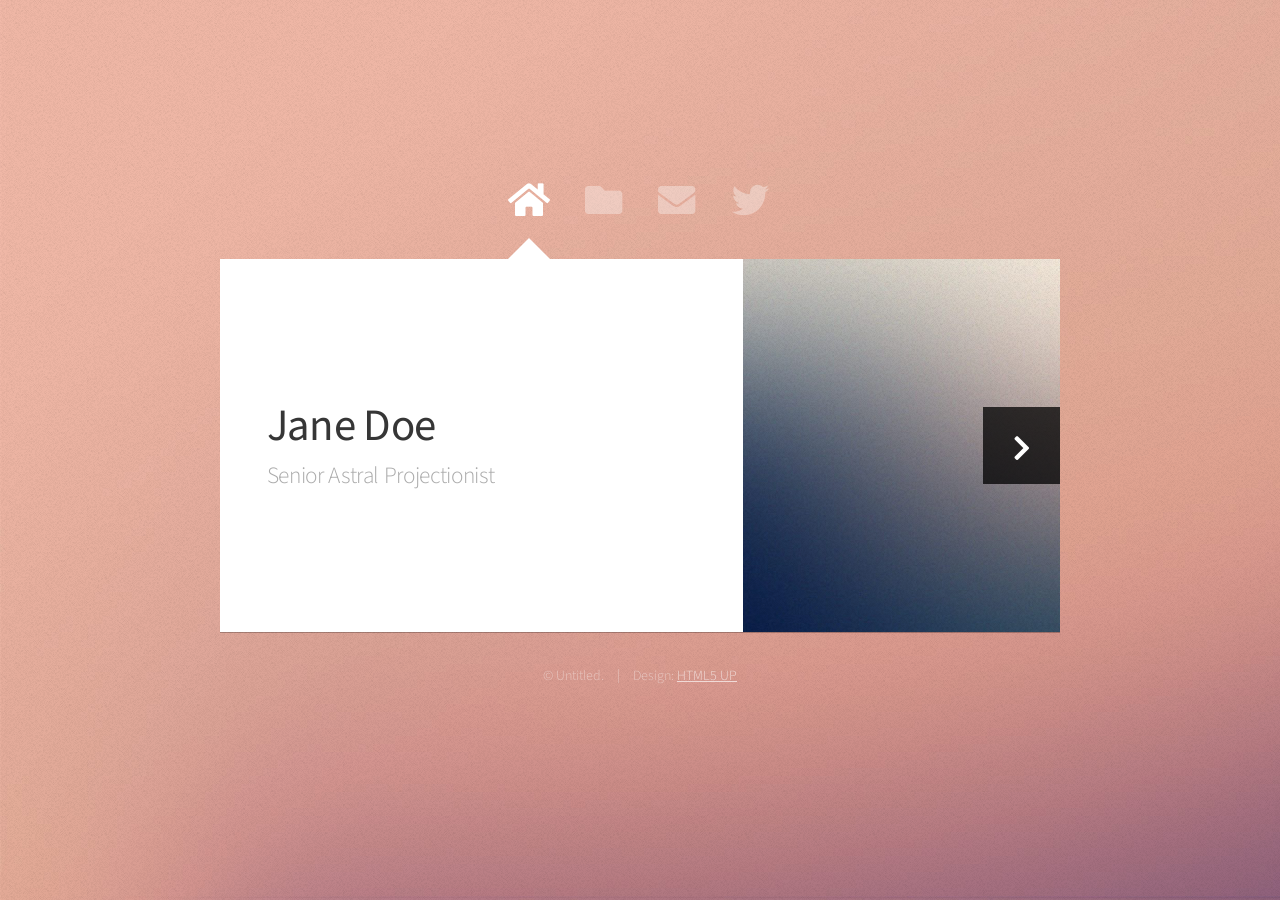
<file: index.html>
<!DOCTYPE HTML>
<html>
	<head>
		<title>Web Fundamentals Workshop</title>
		<meta charset="utf-8" />
		<meta name="viewport" content="width=device-width, initial-scale=1, user-scalable=no" />
		<link rel="stylesheet" href="assets/css/main.css" />
		<noscript><link rel="stylesheet" href="assets/css/noscript.css" /></noscript>
	</head>
	<body class="is-preload">

		<!-- Wrapper-->
			<div id="wrapper">

				<!-- Nav -->
					<nav id="nav">
						<a href="#" class="icon solid fa-home"><span>Home</span></a>
						<a href="#work" class="icon solid fa-folder"><span>Work</span></a>
						<a href="#contact" class="icon solid fa-envelope"><span>Contact</span></a>
						<a href="https://twitter.com/ajlkn" class="icon brands fa-twitter"><span>Twitter</span></a>
					</nav>

				<!-- Main -->
					<div id="main">

						<!-- Me -->
							<article id="home" class="panel intro">
								<header>
									<h1>Jane Doe</h1>
									<p>Senior Astral Projectionist</p>
								</header>
								<a href="#work" class="jumplink pic">
									<span class="arrow icon solid fa-chevron-right"><span>See my work</span></span>
									<img src="images/me.jpg" alt="" />
								</a>
							</article>

						<!-- Work -->
							<article id="work" class="panel">
								<header>
									<h2>Work</h2>
								</header>
								<p>
									Phasellus enim sapien, blandit ullamcorper elementum eu, condimentum eu elit.
									Vestibulum ante ipsum primis in faucibus orci luctus et ultrices posuere cubilia
									luctus elit eget interdum.
								</p>
								<section>
									<div class="row">
										<div class="col-4 col-6-medium col-12-small">
											<a href="#" class="image fit"><img src="images/pic01.jpg" alt=""></a>
										</div>
										<div class="col-4 col-6-medium col-12-small">
											<a href="#" class="image fit"><img src="images/pic02.jpg" alt=""></a>
										</div>
										<div class="col-4 col-6-medium col-12-small">
											<a href="#" class="image fit"><img src="images/pic03.jpg" alt=""></a>
										</div>
										<div class="col-4 col-6-medium col-12-small">
											<a href="#" class="image fit"><img src="images/pic04.jpg" alt=""></a>
										</div>
										<div class="col-4 col-6-medium col-12-small">
											<a href="#" class="image fit"><img src="images/pic05.jpg" alt=""></a>
										</div>
										<div class="col-4 col-6-medium col-12-small">
											<a href="#" class="image fit"><img src="images/pic06.jpg" alt=""></a>
										</div>
										<div class="col-4 col-6-medium col-12-small">
											<a href="#" class="image fit"><img src="images/pic07.jpg" alt=""></a>
										</div>
										<div class="col-4 col-6-medium col-12-small">
											<a href="#" class="image fit"><img src="images/pic08.jpg" alt=""></a>
										</div>
										<div class="col-4 col-6-medium col-12-small">
											<a href="#" class="image fit"><img src="images/pic09.jpg" alt=""></a>
										</div>
										<div class="col-4 col-6-medium col-12-small">
											<a href="#" class="image fit"><img src="images/pic10.jpg" alt=""></a>
										</div>
										<div class="col-4 col-6-medium col-12-small">
											<a href="#" class="image fit"><img src="images/pic11.jpg" alt=""></a>
										</div>
										<div class="col-4 col-6-medium col-12-small">
											<a href="#" class="image fit"><img src="images/pic12.jpg" alt=""></a>
										</div>
									</div>
								</section>
							</article>

						<!-- Contact -->
							<article id="contact" class="panel">
								<header>
									<h2>Contact Me</h2>
								</header>
								<form action="#" method="post">
									<div>
										<div class="row">
											<div class="col-6 col-12-medium">
												<input type="text" name="name" placeholder="Name" />
											</div>
											<div class="col-6 col-12-medium">
												<input type="text" name="email" placeholder="Email" />
											</div>
											<div class="col-12">
												<input type="text" name="subject" placeholder="Subject" />
											</div>
											<div class="col-12">
												<textarea name="message" placeholder="Message" rows="6"></textarea>
											</div>
											<div class="col-12">
												<input type="submit" value="Send Message" />
											</div>
										</div>
									</div>
								</form>
							</article>

					</div>

				<!-- Footer -->
					<div id="footer">
						<ul class="copyright">
							<li>&copy; Untitled.</li><li>Design: <a href="http://html5up.net">HTML5 UP</a></li>
						</ul>
					</div>

			</div>

		<!-- Scripts -->
			<script src="assets/js/jquery.min.js"></script>
			<script src="assets/js/browser.min.js"></script>
			<script src="assets/js/breakpoints.min.js"></script>
			<script src="assets/js/util.js"></script>
			<script src="assets/js/main.js"></script>

	</body>
</html>
</file>
<file: assets/css/noscript.css>
/* Wrapper */

	#wrapper {
		opacity: 1 !important;
	}

/* Nav */

	#nav a {
		opacity: 1.0;
	}

		#nav a:before, #nav a:after {
			display: none;
		}

		#nav a span {
			top: 0;
			opacity: 1.0;
		}

			#nav a span:after {
				display: none;
			}

/* Main */

	#main {
		background: none;
		box-shadow: none;
	}

		#main > .panel {
			background: #ffffff;
			margin-bottom: 2em;
		}

			#main > .panel:last-child {
				margin-bottom: 0;
			}
</file>
<file: assets/css/main.css>
@import url("https://fonts.googleapis.com/css?family=Source+Sans+Pro:300,400,300italic,400italic");
@import url("fontawesome-all.min.css");

html, body, div, span, applet, object,
iframe, h1, h2, h3, h4, h5, h6, p, blockquote,
pre, a, abbr, acronym, address, big, cite,
code, del, dfn, em, img, ins, kbd, q, s, samp,
small, strike, strong, sub, sup, tt, var, b,
u, i, center, dl, dt, dd, ol, ul, li, fieldset,
form, label, legend, table, caption, tbody,
tfoot, thead, tr, th, td, article, aside,
canvas, details, embed, figure, figcaption,
footer, header, hgroup, menu, nav, output, ruby,
section, summary, time, mark, audio, video {
	margin: 0;
	padding: 0;
	border: 0;
	font-size: 100%;
	font: inherit;
	vertical-align: baseline;}

article, aside, details, figcaption, figure,
footer, header, hgroup, menu, nav, section {
	display: block;}

body {
	line-height: 1;
}

ol, ul {
	list-style: none;
}

blockquote, q {
	quotes: none;
}

	blockquote:before, blockquote:after, q:before, q:after {
		content: '';
		content: none;
	}

table {
	border-collapse: collapse;
	border-spacing: 0;
}

body {
	-webkit-text-size-adjust: none;
}

mark {
	background-color: transparent;
	color: inherit;
}

input::-moz-focus-inner {
	border: 0;
	padding: 0;
}

input, select, textarea {
	-moz-appearance: none;
	-webkit-appearance: none;
	-ms-appearance: none;
	appearance: none;
}

/* Row */

	.row {
		display: flex;
		flex-wrap: wrap;
		box-sizing: border-box;
		align-items: stretch;
	}

		.row > * {
			box-sizing: border-box;
		}

		.row.gtr-uniform > * > :last-child {
			margin-bottom: 0;
		}

		.row.aln-left {
			justify-content: flex-start;
		}

		.row.aln-center {
			justify-content: center;
		}

		.row.aln-right {
			justify-content: flex-end;
		}

		.row.aln-top {
			align-items: flex-start;
		}

		.row.aln-middle {
			align-items: center;
		}

		.row.aln-bottom {
			align-items: flex-end;
		}

		.row > .imp {
			order: -1;
		}

		.row > .col-1 {
			width: 8.33333%;
		}

		.row > .off-1 {
			margin-left: 8.33333%;
		}

		.row > .col-2 {
			width: 16.66667%;
		}

		.row > .off-2 {
			margin-left: 16.66667%;
		}

		.row > .col-3 {
			width: 25%;
		}

		.row > .off-3 {
			margin-left: 25%;
		}

		.row > .col-4 {
			width: 33.33333%;
		}

		.row > .off-4 {
			margin-left: 33.33333%;
		}

		.row > .col-5 {
			width: 41.66667%;
		}

		.row > .off-5 {
			margin-left: 41.66667%;
		}

		.row > .col-6 {
			width: 50%;
		}

		.row > .off-6 {
			margin-left: 50%;
		}

		.row > .col-7 {
			width: 58.33333%;
		}

		.row > .off-7 {
			margin-left: 58.33333%;
		}

		.row > .col-8 {
			width: 66.66667%;
		}

		.row > .off-8 {
			margin-left: 66.66667%;
		}

		.row > .col-9 {
			width: 75%;
		}

		.row > .off-9 {
			margin-left: 75%;
		}

		.row > .col-10 {
			width: 83.33333%;
		}

		.row > .off-10 {
			margin-left: 83.33333%;
		}

		.row > .col-11 {
			width: 91.66667%;
		}

		.row > .off-11 {
			margin-left: 91.66667%;
		}

		.row > .col-12 {
			width: 100%;
		}

		.row > .off-12 {
			margin-left: 100%;
		}

		.row.gtr-0 {
			margin-top: 0em;
			margin-left: 0em;
		}

			.row.gtr-0 > * {
				padding: 0em 0 0 0em;
			}

			.row.gtr-0.gtr-uniform {
				margin-top: 0em;
			}

				.row.gtr-0.gtr-uniform > * {
					padding-top: 0em;
				}

		.row.gtr-25 {
			margin-top: -0.3125em;
			margin-left: -0.3125em;
		}

			.row.gtr-25 > * {
				padding: 0.3125em 0 0 0.3125em;
			}

			.row.gtr-25.gtr-uniform {
				margin-top: -0.3125em;
			}

				.row.gtr-25.gtr-uniform > * {
					padding-top: 0.3125em;
				}

		.row.gtr-50 {
			margin-top: -0.625em;
			margin-left: -0.625em;
		}

			.row.gtr-50 > * {
				padding: 0.625em 0 0 0.625em;
			}

			.row.gtr-50.gtr-uniform {
				margin-top: -0.625em;
			}

				.row.gtr-50.gtr-uniform > * {
					padding-top: 0.625em;
				}

		.row {
			margin-top: -1.25em;
			margin-left: -1.25em;
		}

			.row > * {
				padding: 1.25em 0 0 1.25em;
			}

			.row.gtr-uniform {
				margin-top: -1.25em;
			}

				.row.gtr-uniform > * {
					padding-top: 1.25em;
				}

		.row.gtr-150 {
			margin-top: -1.875em;
			margin-left: -1.875em;
		}

			.row.gtr-150 > * {
				padding: 1.875em 0 0 1.875em;
			}

			.row.gtr-150.gtr-uniform {
				margin-top: -1.875em;
			}

				.row.gtr-150.gtr-uniform > * {
					padding-top: 1.875em;
				}

		.row.gtr-200 {
			margin-top: -2.5em;
			margin-left: -2.5em;
		}

			.row.gtr-200 > * {
				padding: 2.5em 0 0 2.5em;
			}

			.row.gtr-200.gtr-uniform {
				margin-top: -2.5em;
			}

				.row.gtr-200.gtr-uniform > * {
					padding-top: 2.5em;
				}

		@media screen and (max-width: 1680px) {

			.row {
				display: flex;
				flex-wrap: wrap;
				box-sizing: border-box;
				align-items: stretch;
			}

				.row > * {
					box-sizing: border-box;
				}

				.row.gtr-uniform > * > :last-child {
					margin-bottom: 0;
				}

				.row.aln-left {
					justify-content: flex-start;
				}

				.row.aln-center {
					justify-content: center;
				}

				.row.aln-right {
					justify-content: flex-end;
				}

				.row.aln-top {
					align-items: flex-start;
				}

				.row.aln-middle {
					align-items: center;
				}

				.row.aln-bottom {
					align-items: flex-end;
				}

				.row > .imp-xlarge {
					order: -1;
				}

				.row > .col-1-xlarge {
					width: 8.33333%;
				}

				.row > .off-1-xlarge {
					margin-left: 8.33333%;
				}

				.row > .col-2-xlarge {
					width: 16.66667%;
				}

				.row > .off-2-xlarge {
					margin-left: 16.66667%;
				}

				.row > .col-3-xlarge {
					width: 25%;
				}

				.row > .off-3-xlarge {
					margin-left: 25%;
				}

				.row > .col-4-xlarge {
					width: 33.33333%;
				}

				.row > .off-4-xlarge {
					margin-left: 33.33333%;
				}

				.row > .col-5-xlarge {
					width: 41.66667%;
				}

				.row > .off-5-xlarge {
					margin-left: 41.66667%;
				}

				.row > .col-6-xlarge {
					width: 50%;
				}

				.row > .off-6-xlarge {
					margin-left: 50%;
				}

				.row > .col-7-xlarge {
					width: 58.33333%;
				}

				.row > .off-7-xlarge {
					margin-left: 58.33333%;
				}

				.row > .col-8-xlarge {
					width: 66.66667%;
				}

				.row > .off-8-xlarge {
					margin-left: 66.66667%;
				}

				.row > .col-9-xlarge {
					width: 75%;
				}

				.row > .off-9-xlarge {
					margin-left: 75%;
				}

				.row > .col-10-xlarge {
					width: 83.33333%;
				}

				.row > .off-10-xlarge {
					margin-left: 83.33333%;
				}

				.row > .col-11-xlarge {
					width: 91.66667%;
				}

				.row > .off-11-xlarge {
					margin-left: 91.66667%;
				}

				.row > .col-12-xlarge {
					width: 100%;
				}

				.row > .off-12-xlarge {
					margin-left: 100%;
				}

				.row.gtr-0 {
					margin-top: 0em;
					margin-left: 0em;
				}

					.row.gtr-0 > * {
						padding: 0em 0 0 0em;
					}

					.row.gtr-0.gtr-uniform {
						margin-top: 0em;
					}

						.row.gtr-0.gtr-uniform > * {
							padding-top: 0em;
						}

				.row.gtr-25 {
					margin-top: -0.3125em;
					margin-left: -0.3125em;
				}

					.row.gtr-25 > * {
						padding: 0.3125em 0 0 0.3125em;
					}

					.row.gtr-25.gtr-uniform {
						margin-top: -0.3125em;
					}

						.row.gtr-25.gtr-uniform > * {
							padding-top: 0.3125em;
						}

				.row.gtr-50 {
					margin-top: -0.625em;
					margin-left: -0.625em;
				}

					.row.gtr-50 > * {
						padding: 0.625em 0 0 0.625em;
					}

					.row.gtr-50.gtr-uniform {
						margin-top: -0.625em;
					}

						.row.gtr-50.gtr-uniform > * {
							padding-top: 0.625em;
						}

				.row {
					margin-top: -1.25em;
					margin-left: -1.25em;
				}

					.row > * {
						padding: 1.25em 0 0 1.25em;
					}

					.row.gtr-uniform {
						margin-top: -1.25em;
					}

						.row.gtr-uniform > * {
							padding-top: 1.25em;
						}

				.row.gtr-150 {
					margin-top: -1.875em;
					margin-left: -1.875em;
				}

					.row.gtr-150 > * {
						padding: 1.875em 0 0 1.875em;
					}

					.row.gtr-150.gtr-uniform {
						margin-top: -1.875em;
					}

						.row.gtr-150.gtr-uniform > * {
							padding-top: 1.875em;
						}

				.row.gtr-200 {
					margin-top: -2.5em;
					margin-left: -2.5em;
				}

					.row.gtr-200 > * {
						padding: 2.5em 0 0 2.5em;
					}

					.row.gtr-200.gtr-uniform {
						margin-top: -2.5em;
					}

						.row.gtr-200.gtr-uniform > * {
							padding-top: 2.5em;
						}

		}

		@media screen and (max-width: 1280px) {

			.row {
				display: flex;
				flex-wrap: wrap;
				box-sizing: border-box;
				align-items: stretch;
			}

				.row > * {
					box-sizing: border-box;
				}

				.row.gtr-uniform > * > :last-child {
					margin-bottom: 0;
				}

				.row.aln-left {
					justify-content: flex-start;
				}

				.row.aln-center {
					justify-content: center;
				}

				.row.aln-right {
					justify-content: flex-end;
				}

				.row.aln-top {
					align-items: flex-start;
				}

				.row.aln-middle {
					align-items: center;
				}

				.row.aln-bottom {
					align-items: flex-end;
				}

				.row > .imp-large {
					order: -1;
				}

				.row > .col-1-large {
					width: 8.33333%;
				}

				.row > .off-1-large {
					margin-left: 8.33333%;
				}

				.row > .col-2-large {
					width: 16.66667%;
				}

				.row > .off-2-large {
					margin-left: 16.66667%;
				}

				.row > .col-3-large {
					width: 25%;
				}

				.row > .off-3-large {
					margin-left: 25%;
				}

				.row > .col-4-large {
					width: 33.33333%;
				}

				.row > .off-4-large {
					margin-left: 33.33333%;
				}

				.row > .col-5-large {
					width: 41.66667%;
				}

				.row > .off-5-large {
					margin-left: 41.66667%;
				}

				.row > .col-6-large {
					width: 50%;
				}

				.row > .off-6-large {
					margin-left: 50%;
				}

				.row > .col-7-large {
					width: 58.33333%;
				}

				.row > .off-7-large {
					margin-left: 58.33333%;
				}

				.row > .col-8-large {
					width: 66.66667%;
				}

				.row > .off-8-large {
					margin-left: 66.66667%;
				}

				.row > .col-9-large {
					width: 75%;
				}

				.row > .off-9-large {
					margin-left: 75%;
				}

				.row > .col-10-large {
					width: 83.33333%;
				}

				.row > .off-10-large {
					margin-left: 83.33333%;
				}

				.row > .col-11-large {
					width: 91.66667%;
				}

				.row > .off-11-large {
					margin-left: 91.66667%;
				}

				.row > .col-12-large {
					width: 100%;
				}

				.row > .off-12-large {
					margin-left: 100%;
				}

				.row.gtr-0 {
					margin-top: 0em;
					margin-left: 0em;
				}

					.row.gtr-0 > * {
						padding: 0em 0 0 0em;
					}

					.row.gtr-0.gtr-uniform {
						margin-top: 0em;
					}

						.row.gtr-0.gtr-uniform > * {
							padding-top: 0em;
						}

				.row.gtr-25 {
					margin-top: -0.3125em;
					margin-left: -0.3125em;
				}

					.row.gtr-25 > * {
						padding: 0.3125em 0 0 0.3125em;
					}

					.row.gtr-25.gtr-uniform {
						margin-top: -0.3125em;
					}

						.row.gtr-25.gtr-uniform > * {
							padding-top: 0.3125em;
						}

				.row.gtr-50 {
					margin-top: -0.625em;
					margin-left: -0.625em;
				}

					.row.gtr-50 > * {
						padding: 0.625em 0 0 0.625em;
					}

					.row.gtr-50.gtr-uniform {
						margin-top: -0.625em;
					}

						.row.gtr-50.gtr-uniform > * {
							padding-top: 0.625em;
						}

				.row {
					margin-top: -1.25em;
					margin-left: -1.25em;
				}

					.row > * {
						padding: 1.25em 0 0 1.25em;
					}

					.row.gtr-uniform {
						margin-top: -1.25em;
					}

						.row.gtr-uniform > * {
							padding-top: 1.25em;
						}

				.row.gtr-150 {
					margin-top: -1.875em;
					margin-left: -1.875em;
				}

					.row.gtr-150 > * {
						padding: 1.875em 0 0 1.875em;
					}

					.row.gtr-150.gtr-uniform {
						margin-top: -1.875em;
					}

						.row.gtr-150.gtr-uniform > * {
							padding-top: 1.875em;
						}

				.row.gtr-200 {
					margin-top: -2.5em;
					margin-left: -2.5em;
				}

					.row.gtr-200 > * {
						padding: 2.5em 0 0 2.5em;
					}

					.row.gtr-200.gtr-uniform {
						margin-top: -2.5em;
					}

						.row.gtr-200.gtr-uniform > * {
							padding-top: 2.5em;
						}

		}

		@media screen and (max-width: 980px) {

			.row {
				display: flex;
				flex-wrap: wrap;
				box-sizing: border-box;
				align-items: stretch;
			}

				.row > * {
					box-sizing: border-box;
				}

				.row.gtr-uniform > * > :last-child {
					margin-bottom: 0;
				}

				.row.aln-left {
					justify-content: flex-start;
				}

				.row.aln-center {
					justify-content: center;
				}

				.row.aln-right {
					justify-content: flex-end;
				}

				.row.aln-top {
					align-items: flex-start;
				}

				.row.aln-middle {
					align-items: center;
				}

				.row.aln-bottom {
					align-items: flex-end;
				}

				.row > .imp-medium {
					order: -1;
				}

				.row > .col-1-medium {
					width: 8.33333%;
				}

				.row > .off-1-medium {
					margin-left: 8.33333%;
				}

				.row > .col-2-medium {
					width: 16.66667%;
				}

				.row > .off-2-medium {
					margin-left: 16.66667%;
				}

				.row > .col-3-medium {
					width: 25%;
				}

				.row > .off-3-medium {
					margin-left: 25%;
				}

				.row > .col-4-medium {
					width: 33.33333%;
				}

				.row > .off-4-medium {
					margin-left: 33.33333%;
				}

				.row > .col-5-medium {
					width: 41.66667%;
				}

				.row > .off-5-medium {
					margin-left: 41.66667%;
				}

				.row > .col-6-medium {
					width: 50%;
				}

				.row > .off-6-medium {
					margin-left: 50%;
				}

				.row > .col-7-medium {
					width: 58.33333%;
				}

				.row > .off-7-medium {
					margin-left: 58.33333%;
				}

				.row > .col-8-medium {
					width: 66.66667%;
				}

				.row > .off-8-medium {
					margin-left: 66.66667%;
				}

				.row > .col-9-medium {
					width: 75%;
				}

				.row > .off-9-medium {
					margin-left: 75%;
				}

				.row > .col-10-medium {
					width: 83.33333%;
				}

				.row > .off-10-medium {
					margin-left: 83.33333%;
				}

				.row > .col-11-medium {
					width: 91.66667%;
				}

				.row > .off-11-medium {
					margin-left: 91.66667%;
				}

				.row > .col-12-medium {
					width: 100%;
				}

				.row > .off-12-medium {
					margin-left: 100%;
				}

				.row.gtr-0 {
					margin-top: 0em;
					margin-left: 0em;
				}

					.row.gtr-0 > * {
						padding: 0em 0 0 0em;
					}

					.row.gtr-0.gtr-uniform {
						margin-top: 0em;
					}

						.row.gtr-0.gtr-uniform > * {
							padding-top: 0em;
						}

				.row.gtr-25 {
					margin-top: -0.3125em;
					margin-left: -0.3125em;
				}

					.row.gtr-25 > * {
						padding: 0.3125em 0 0 0.3125em;
					}

					.row.gtr-25.gtr-uniform {
						margin-top: -0.3125em;
					}

						.row.gtr-25.gtr-uniform > * {
							padding-top: 0.3125em;
						}

				.row.gtr-50 {
					margin-top: -0.625em;
					margin-left: -0.625em;
				}

					.row.gtr-50 > * {
						padding: 0.625em 0 0 0.625em;
					}

					.row.gtr-50.gtr-uniform {
						margin-top: -0.625em;
					}

						.row.gtr-50.gtr-uniform > * {
							padding-top: 0.625em;
						}

				.row {
					margin-top: -1.25em;
					margin-left: -1.25em;
				}

					.row > * {
						padding: 1.25em 0 0 1.25em;
					}

					.row.gtr-uniform {
						margin-top: -1.25em;
					}

						.row.gtr-uniform > * {
							padding-top: 1.25em;
						}

				.row.gtr-150 {
					margin-top: -1.875em;
					margin-left: -1.875em;
				}

					.row.gtr-150 > * {
						padding: 1.875em 0 0 1.875em;
					}

					.row.gtr-150.gtr-uniform {
						margin-top: -1.875em;
					}

						.row.gtr-150.gtr-uniform > * {
							padding-top: 1.875em;
						}

				.row.gtr-200 {
					margin-top: -2.5em;
					margin-left: -2.5em;
				}

					.row.gtr-200 > * {
						padding: 2.5em 0 0 2.5em;
					}

					.row.gtr-200.gtr-uniform {
						margin-top: -2.5em;
					}

						.row.gtr-200.gtr-uniform > * {
							padding-top: 2.5em;
						}

		}

		@media screen and (max-width: 736px) {

			.row {
				display: flex;
				flex-wrap: wrap;
				box-sizing: border-box;
				align-items: stretch;
			}

				.row > * {
					box-sizing: border-box;
				}

				.row.gtr-uniform > * > :last-child {
					margin-bottom: 0;
				}

				.row.aln-left {
					justify-content: flex-start;
				}

				.row.aln-center {
					justify-content: center;
				}

				.row.aln-right {
					justify-content: flex-end;
				}

				.row.aln-top {
					align-items: flex-start;
				}

				.row.aln-middle {
					align-items: center;
				}

				.row.aln-bottom {
					align-items: flex-end;
				}

				.row > .imp-small {
					order: -1;
				}

				.row > .col-1-small {
					width: 8.33333%;
				}

				.row > .off-1-small {
					margin-left: 8.33333%;
				}

				.row > .col-2-small {
					width: 16.66667%;
				}

				.row > .off-2-small {
					margin-left: 16.66667%;
				}

				.row > .col-3-small {
					width: 25%;
				}

				.row > .off-3-small {
					margin-left: 25%;
				}

				.row > .col-4-small {
					width: 33.33333%;
				}

				.row > .off-4-small {
					margin-left: 33.33333%;
				}

				.row > .col-5-small {
					width: 41.66667%;
				}

				.row > .off-5-small {
					margin-left: 41.66667%;
				}

				.row > .col-6-small {
					width: 50%;
				}

				.row > .off-6-small {
					margin-left: 50%;
				}

				.row > .col-7-small {
					width: 58.33333%;
				}

				.row > .off-7-small {
					margin-left: 58.33333%;
				}

				.row > .col-8-small {
					width: 66.66667%;
				}

				.row > .off-8-small {
					margin-left: 66.66667%;
				}

				.row > .col-9-small {
					width: 75%;
				}

				.row > .off-9-small {
					margin-left: 75%;
				}

				.row > .col-10-small {
					width: 83.33333%;
				}

				.row > .off-10-small {
					margin-left: 83.33333%;
				}

				.row > .col-11-small {
					width: 91.66667%;
				}

				.row > .off-11-small {
					margin-left: 91.66667%;
				}

				.row > .col-12-small {
					width: 100%;
				}

				.row > .off-12-small {
					margin-left: 100%;
				}

				.row.gtr-0 {
					margin-top: 0em;
					margin-left: 0em;
				}

					.row.gtr-0 > * {
						padding: 0em 0 0 0em;
					}

					.row.gtr-0.gtr-uniform {
						margin-top: 0em;
					}

						.row.gtr-0.gtr-uniform > * {
							padding-top: 0em;
						}

				.row.gtr-25 {
					margin-top: -0.3125em;
					margin-left: -0.3125em;
				}

					.row.gtr-25 > * {
						padding: 0.3125em 0 0 0.3125em;
					}

					.row.gtr-25.gtr-uniform {
						margin-top: -0.3125em;
					}

						.row.gtr-25.gtr-uniform > * {
							padding-top: 0.3125em;
						}

				.row.gtr-50 {
					margin-top: -0.625em;
					margin-left: -0.625em;
				}

					.row.gtr-50 > * {
						padding: 0.625em 0 0 0.625em;
					}

					.row.gtr-50.gtr-uniform {
						margin-top: -0.625em;
					}

						.row.gtr-50.gtr-uniform > * {
							padding-top: 0.625em;
						}

				.row {
					margin-top: -1.25em;
					margin-left: -1.25em;
				}

					.row > * {
						padding: 1.25em 0 0 1.25em;
					}

					.row.gtr-uniform {
						margin-top: -1.25em;
					}

						.row.gtr-uniform > * {
							padding-top: 1.25em;
						}

				.row.gtr-150 {
					margin-top: -1.875em;
					margin-left: -1.875em;
				}

					.row.gtr-150 > * {
						padding: 1.875em 0 0 1.875em;
					}

					.row.gtr-150.gtr-uniform {
						margin-top: -1.875em;
					}

						.row.gtr-150.gtr-uniform > * {
							padding-top: 1.875em;
						}

				.row.gtr-200 {
					margin-top: -2.5em;
					margin-left: -2.5em;
				}

					.row.gtr-200 > * {
						padding: 2.5em 0 0 2.5em;
					}

					.row.gtr-200.gtr-uniform {
						margin-top: -2.5em;
					}

						.row.gtr-200.gtr-uniform > * {
							padding-top: 2.5em;
						}

		}

/* Basic */

	html {
		box-sizing: border-box;
	}

	*, *:before, *:after {
		box-sizing: inherit;
	}

	body {
		background-image: url("images/overlay.png"), url("images/bg.jpg");
		background-repeat: repeat, no-repeat;
		background-size: auto, 100% 100%;
		background-attachment: fixed;
		overflow-y: scroll;
	}

		body.is-preload *, body.is-preload *:before, body.is-preload *:after {
			-moz-animation: none !important;
			-webkit-animation: none !important;
			-ms-animation: none !important;
			animation: none !important;
			-moz-transition: none !important;
			-webkit-transition: none !important;
			-ms-transition: none !important;
			transition: none !important;
		}

	body, input, textarea, select {
		font-family: 'Source Sans Pro', sans-serif;
		font-weight: 300;
		color: #777777;
		font-size: 20pt;
		line-height: 1.75em;
	}

		@media screen and (max-width: 1680px) {

			body, input, textarea, select {
				font-size: 15pt;
			}

		}

		@media screen and (max-width: 1280px) {

			body, input, textarea, select {
				font-size: 14pt;
			}

		}

		@media screen and (max-width: 736px) {

			body, input, textarea, select {
				font-size: 12pt;
			}

		}

		@media screen and (max-width: 360px) {

			body, input, textarea, select {
				font-size: 11pt;
			}

		}

	strong, b, h1, h2, h3, h4, h5, h6 {
		font-weight: 400;
		color: #363636;
	}

	h1 {
		font-size: 2.4em;
		letter-spacing: -0.015em;
	}

	h2 {
		font-size: 1.8em;
		letter-spacing: -0.015em;
	}

	h3, h4, h5, h6 {
		font-size: 1.25em;
		letter-spacing: -0.015em;
	}

	@media screen and (max-width: 736px) {

		h1 {
			font-size: 1.75em;
		}

		h2 {
			font-size: 1.375em;
		}

		h3, h4, h5, h6 {
			font-size: 1em;
		}

	}

	blockquote {
		border-left: solid 0.5em #ddd;
		padding: 1em 0 1em 2em;
		font-style: italic;
	}

	em, i {
		font-style: italic;
	}

	hr {
		border: 0;
		border-top: solid 1px #ddd;
		padding: 1.5em 0 0 0;
		margin: 1.75em 0 0 0;
	}

	sub {
		position: relative;
		top: 0.5em;
		font-size: 0.8em;
	}

	sup {
		position: relative;
		top: -0.5em;
		font-size: 0.8em;
	}

	br.clear {
		clear: both;
	}

	p, ul, ol, dl, table, blockquote, form {
		margin-bottom: 2em;
	}

/* Table */

	table {
		width: 100%;
	}

		table.default tbody tr {
			border-bottom: solid 1px #f4f4f4;
		}

		table.default td {
			padding: 0.5em 1em 0.5em 1em;
		}

		table.default th {
			text-align: left;
			font-weight: 400;
			padding: 0.5em 1em 0.5em 1em;
		}

		table.default thead {
			border-bottom: solid 2px #f4f4f4;
		}

/* Form */

	form label {
		display: block;
		font-weight: 400;
		color: #363636;
		margin: 0 0 1em 0;
	}

	form input[type="text"],
	form input[type="email"],
	form input[type="password"],
	form select,
	form textarea {
		-webkit-appearance: none;
		border: 0;
		background: #f4f4f4;
		padding: 0.75em;
		width: 100%;
		-moz-transition: background-color .25s ease-in-out;
		-webkit-transition: background-color .25s ease-in-out;
		-ms-transition: background-color .25s ease-in-out;
		transition: background-color .25s ease-in-out;
	}

		form input[type="text"]:focus,
		form input[type="email"]:focus,
		form input[type="password"]:focus,
		form select:focus,
		form textarea:focus {
			background: #f8f8f8;
		}

	form input[type="text"],
	form input[type="email"],
	form input[type="password"],
	form select {
		line-height: 1.35em;
	}

	form ::-webkit-input-placeholder {
		color: #999;
	}

	form :-moz-placeholder {
		color: #999;
	}

	form ::-moz-placeholder {
		color: #999;
	}

	form :-ms-input-placeholder {
		color: #999;
	}

/* Section/Article */

	section, article {
		margin-bottom: 3em;
	}

		section > :last-child, section:last-child, article > :last-child, article:last-child {
			margin-bottom: 0;
		}

	header {
		margin: 0 0 1.5em 0;
	}

		header > p {
			margin: 0.5em 0 0 0;
			color: #aaa;
		}

		@media screen and (max-width: 736px) {

			header {
				margin: 0 0 1em 0;
			}

		}

/* Image */

	.image {
		display: inline-block;
	}

		.image img {
			display: block;
			width: 100%;
		}

		.image.fit {
			display: block;
			width: 100%;
		}

		.image.featured {
			display: block;
			width: 100%;
			margin: 0 0 2em 0;
		}

		.image.left {
			float: left;
			margin: 0 2em 2em 0;
		}

		.image.centered {
			display: block;
			margin: 0 0 2em 0;
		}

			.image.centered img {
				margin: 0 auto;
				width: auto;
			}

/* Button */

	input[type="button"],
	input[type="submit"],
	input[type="reset"],
	button,
	.button {
		-moz-transition: background-color .25s ease-in-out;
		-webkit-transition: background-color .25s ease-in-out;
		-ms-transition: background-color .25s ease-in-out;
		transition: background-color .25s ease-in-out;
		-webkit-appearance: none;
		display: inline-block;
		background-color: #222222;
		color: #ffffff;
		border: 0;
		cursor: pointer;
		outline: 0;
		padding: 0.7em 1.5em 0.7em 1.5em;
	}

		input[type="button"]:hover,
		input[type="submit"]:hover,
		input[type="reset"]:hover,
		button:hover,
		.button:hover {
			background-color: #333333;
		}

		input[type="button"]:active,
		input[type="submit"]:active,
		input[type="reset"]:active,
		button:active,
		.button:active {
			background-color: #444444;
		}

		input[type="button"].alt,
		input[type="submit"].alt,
		input[type="reset"].alt,
		button.alt,
		.button.alt {
			background-color: #777777;
		}

			input[type="button"].alt:hover,
			input[type="submit"].alt:hover,
			input[type="reset"].alt:hover,
			button.alt:hover,
			.button.alt:hover {
				background-color: #888888;
			}

			input[type="button"].alt:active,
			input[type="submit"].alt:active,
			input[type="reset"].alt:active,
			button.alt:active,
			.button.alt:active {
				background-color: #999999;
			}

		input[type="button"].small,
		input[type="submit"].small,
		input[type="reset"].small,
		button.small,
		.button.small {
			font-size: 0.75em;
		}

		input[type="button"].large,
		input[type="submit"].large,
		input[type="reset"].large,
		button.large,
		.button.large {
			font-size: 1.25em;
			padding: 0.5em 1.25em 0.5em 1.25em;
		}

		input[type="button"].xlarge,
		input[type="submit"].xlarge,
		input[type="reset"].xlarge,
		button.xlarge,
		.button.xlarge {
			font-size: 1.5em;
			padding: 0.5em 1.25em 0.5em 1.25em;
		}

		@media screen and (max-width: 736px) {

			input[type="button"],
			input[type="submit"],
			input[type="reset"],
			button,
			.button {
				width: 100%;
			}

		}

/* List */

	ul {
		list-style: disc;
		padding-left: 1em;
	}

		ul li {
			padding-left: 0.5em;
		}

	ol {
		list-style: decimal;
		padding-left: 1.25em;
	}

		ol li {
			padding-left: 0.25em;
		}

/* Actions */

	ul.actions {
		list-style: none;
		padding-left: 0;
	}

		ul.actions li {
			display: inline-block;
			padding-left: 0;
			margin: 0 0 0 0.5em;
		}

			ul.actions li:first-child {
				margin-left: 0;
			}

		@media screen and (max-width: 736px) {

			ul.actions li {
				display: block;
				margin: 0.75em 0 0 0;
			}

				ul.actions li:first-child {
					margin-top: 0;
				}

		}

/* Icons */

	.icon {
		text-decoration: none;
		position: relative;
		text-decoration: none;
	}

		.icon:before {
			-moz-osx-font-smoothing: grayscale;
			-webkit-font-smoothing: antialiased;
			display: inline-block;
			font-style: normal;
			font-variant: normal;
			text-rendering: auto;
			line-height: 1;
			text-transform: none !important;
			font-family: 'Font Awesome 5 Free';
			font-weight: 400;
		}

		.icon.solid:before {
			font-weight: 900;
		}

		.icon.brands:before {
			font-family: 'Font Awesome 5 Brands';
		}

		.icon:before {
			line-height: inherit;
		}

		.icon > .label {
			display: none;
		}

/* Nav */

	#nav {
		text-align: center;
		height: 4.25em;
		cursor: default;
	}

		#nav a {
			position: relative;
			display: inline-block;
			color: #ffffff;
			width: 1em;
			height: 1em;
			line-height: 0.9em;
			font-size: 2.5em;
			margin: 0 0.25em 0 0.25em;
			opacity: 0.35;
			outline: 0;
			-moz-transition: opacity .25s ease-in-out;
			-webkit-transition: opacity .25s ease-in-out;
			-ms-transition: opacity .25s ease-in-out;
			transition: opacity .25s ease-in-out;
		}

			#nav a.icon:before {
				padding-right: 0;
			}

			#nav a:before {
				font-size: 0.8em;
			}

			#nav a:after {
				content: '';
				display: block;
				position: absolute;
				left: 50%;
				bottom: -0.75em;
				margin-left: -0.5em;
				border-bottom: solid 0em #ffffff;
				border-left: solid 0.5em transparent;
				border-right: solid 0.5em transparent;
				-moz-transition: border-bottom-width .25s ease-in-out;
				-webkit-transition: border-bottom-width .25s ease-in-out;
				-ms-transition: border-bottom-width .25s ease-in-out;
				transition: border-bottom-width .25s ease-in-out;
			}

			#nav a span {
				display: block;
				position: absolute;
				background: #222222;
				color: #ffffff;
				top: -2.75em;
				font-size: 0.3em;
				height: 2.25em;
				line-height: 2.25em;
				left: 50%;
				opacity: 0;
				-moz-transition: opacity .25s ease-in-out;
				-webkit-transition: opacity .25s ease-in-out;
				-ms-transition: opacity .25s ease-in-out;
				transition: opacity .25s ease-in-out;
				width: 5.5em;
				margin-left: -2.75em;
			}

				#nav a span:after {
					content: '';
					display: block;
					position: absolute;
					bottom: -0.4em;
					left: 50%;
					margin-left: -0.6em;
					border-top: solid 0.6em #222222;
					border-left: solid 0.6em transparent;
					border-right: solid 0.6em transparent;
				}

			#nav a:hover {
				opacity: 1.0;
			}

				#nav a:hover span {
					opacity: 1.0;
				}

			#nav a.active {
				opacity: 1.0;
			}

				#nav a.active:after {
					border-bottom-width: 0.5em;
				}

		@media screen and (max-width: 980px) {

			#nav a span {
				display: none;
			}

		}

/* Wrapper */

	#wrapper {
		width: 45em;
		margin: 0 auto;
		min-height: 100vh;
		max-width: 100%;
		padding: 4em 0;
		display: -moz-flex;
		display: -webkit-flex;
		display: -ms-flex;
		display: flex;
		-moz-flex-direction: column;
		-webkit-flex-direction: column;
		-ms-flex-direction: column;
		flex-direction: column;
		-moz-align-items: center;
		-webkit-align-items: center;
		-ms-align-items: center;
		align-items: center;
		-moz-justify-content: center;
		-webkit-justify-content: center;
		-ms-justify-content: center;
		justify-content: center;
		-moz-transition: opacity 1s ease-in-out;
		-webkit-transition: opacity 1s ease-in-out;
		-ms-transition: opacity 1s ease-in-out;
		transition: opacity 1s ease-in-out;
	}

	#wrapper1 {
		width: 45em;
		margin: 0 auto;
		min-height: 100vh;
		max-width: 100%;
		padding: 4em 0;
		display: -moz-flex;
		display: -webkit-flex;
		display: -ms-flex;
		display: flex;
		-moz-flex-direction: column;
		-webkit-flex-direction: column;
		-ms-flex-direction: column;
		flex-direction: column;
		-moz-align-items: center;
		-webkit-align-items: center;
		-ms-align-items: center;
		align-items: center;
		-moz-justify-content: center;
		-webkit-justify-content: center;
		-ms-justify-content: center;
		justify-content: center;
		-moz-transition: opacity 1s ease-in-out;
		-webkit-transition: opacity 1s ease-in-out;
		-ms-transition: opacity 1s ease-in-out;
		transition: opacity 1s ease-in-out;
	}

		body.is-preload #wrapper1 {
			opacity: 0;
		}

		@media screen and (max-width: 1280px) {

			#wrapper1 {
				padding: 3em 0;
				max-width: calc(100% - 6em);
			}

		}

		@media screen and (max-width: 980px) {

			#wrapper1 {
				padding: 1.5em 0;
				max-width: calc(100% - 8em);
			}

		}

		@media screen and (max-width: 736px) {

			#wrapper1 {
				padding: 1em 0;
				max-width: calc(100% - 2em);
			}

		}

		@media screen and (max-width: 360px) {

			#wrapper1 {
				padding: 1em 0;
				max-width: 100%;
			}

		}

/* Main */

	#main {
		position: relative;
		overflow: hidden;
		width: 100%;
		background: #ffffff;
		box-shadow: 0px 1px 0px 0px rgba(0, 0, 0, 0.25);
		-moz-transition: min-height 0.5s ease-in-out, max-height 0.5s ease-in-out;
		-webkit-transition: min-height 0.5s ease-in-out, max-height 0.5s ease-in-out;
		-ms-transition: min-height 0.5s ease-in-out, max-height 0.5s ease-in-out;
		transition: min-height 0.5s ease-in-out, max-height 0.5s ease-in-out;
	}

		#main > .panel {
			-moz-transition: opacity 0.25s ease-in-out;
			-webkit-transition: opacity 0.25s ease-in-out;
			-ms-transition: opacity 0.25s ease-in-out;
			transition: opacity 0.25s ease-in-out;
			margin-bottom: 0;
			position: relative;
			padding: 3.5em 2.5em 2.5em 2.5em;
			width: 100%;
		}

			#main > .panel.inactive {
				opacity: 0;
			}

			@media screen and (max-width: 736px) {

				#main > .panel {
					padding: 2em 1.5em 1.5em 1.5em;
				}

			}

			#main > .panel.intro {
				padding: 0;
				height: 20em;
				display: -moz-flex;
				display: -webkit-flex;
				display: -ms-flex;
				display: flex;
				-moz-flex-direction: row;
				-webkit-flex-direction: row;
				-ms-flex-direction: row;
				flex-direction: row;
				-moz-align-items: center;
				-webkit-align-items: center;
				-ms-align-items: center;
				align-items: center;
			}

				#main > .panel.intro .pic {
					text-decoration: none;
					position: relative;
					-moz-flex-grow: 0;
					-webkit-flex-grow: 0;
					-ms-flex-grow: 0;
					flex-grow: 0;
					-moz-flex-shrink: 0;
					-webkit-flex-shrink: 0;
					-ms-flex-shrink: 0;
					flex-shrink: 0;
					width: 17em;
					height: 100%;
				}

					#main > .panel.intro .pic:before {
						content: '';
						position: absolute;
						top: 0;
						left: 0;
						background: url("images/overlay.png");
						width: 100%;
						height: 100%;
						z-index: 1;
					}

					#main > .panel.intro .pic img {
						position: relative;
						display: block;
						position: absolute;
						top: 0;
						left: 0;
						width: 100%;
						height: 100%;
						-moz-object-fit: cover;
						-webkit-object-fit: cover;
						-ms-object-fit: cover;
						object-fit: cover;
						-moz-object-position: center;
						-webkit-object-position: center;
						-ms-object-position: center;
						object-position: center;
					}

					#main > .panel.intro .pic .arrow {
						display: block;
						position: absolute;
						right: 0;
						top: 50%;
						margin-top: -1.375em;
						width: 2.75em;
						height: 2.75em;
						background: #000;
						background: rgba(0, 0, 0, 0.75);
						color: #ffffff;
						text-align: center;
						line-height: 2.75em;
						font-size: 1.5em;
						z-index: 1;
						-moz-transition: width .15s ease-in-out, padding-right .15s ease-in-out;
						-webkit-transition: width .15s ease-in-out, padding-right .15s ease-in-out;
						-ms-transition: width .15s ease-in-out, padding-right .15s ease-in-out;
						transition: width .15s ease-in-out, padding-right .15s ease-in-out;
					}

						#main > .panel.intro .pic .arrow:before {
							position: relative;
							padding-right: 0;
							top: 0.125em;
						}

						#main > .panel.intro .pic .arrow span {
							display: block;
							text-indent: -9999px;
						}

					#main > .panel.intro .pic:hover .arrow {
						width: 3em;
						padding-right: 0.25em;
					}

				#main > .panel.intro header {
					-moz-flex-grow: 1;
					-webkit-flex-grow: 1;
					-ms-flex-grow: 1;
					flex-grow: 1;
					-moz-flex-shrink: 1;
					-webkit-flex-shrink: 1;
					-ms-flex-shrink: 1;
					flex-shrink: 1;
					padding: 3.5em 2.5em;
					margin-bottom: 0;
					width: 100%;
				}

					#main > .panel.intro header h1 {
						line-height: 1.25em;
						margin-bottom: 0;
					}

					#main > .panel.intro header p {
						letter-spacing: -0.015em;
						font-size: 1.25em;
						margin: 0.25em 0 0 0;
					}

				@media screen and (max-width: 980px) {

					#main > .panel.intro {
						-moz-flex-direction: column;
						-webkit-flex-direction: column;
						-ms-flex-direction: column;
						flex-direction: column;
						height: auto;
					}

						#main > .panel.intro .pic {
							height: 25em;
							width: 100%;
						}

						#main > .panel.intro header {
							padding: 4em;
							text-align: center;
						}

				}

				@media screen and (max-width: 736px) {

					#main > .panel.intro .pic {
						height: 20em;
					}

					#main > .panel.intro header {
						padding: 2.75em 2em 2.5em 2em;
					}

						#main > .panel.intro header p {
							font-size: 1em;
							margin: 0.25em 0 0 0;
						}

				}

/* Footer */

	#footer {
		color: rgba(255, 255, 255, 0.45);
		text-align: center;
		padding: 2em 0 0 0;
		font-size: 0.75em;
	}

		#footer a {
			color: #ddd;
			color: rgba(255, 255, 255, 0.65);
			-moz-transition: color .25s ease-in-out;
			-webkit-transition: color .25s ease-in-out;
			-ms-transition: color .25s ease-in-out;
			transition: color .25s ease-in-out;
		}

			#footer a:hover {
				color: white;
			}

		#footer .copyright {
			list-style: none;
			padding-left: 0;
		}

			#footer .copyright li {
				display: inline-block;
				padding-left: 1em;
				margin-left: 1em;
				border-left: solid 1px rgba(255, 255, 255, 0.25);
				line-height: 1;
			}

				#footer .copyright li:first-child {
					padding-left: 0;
					margin-left: 0;
					border-left: 0;
				}

		@media screen and (max-width: 736px) {

			#footer .copyright li {
				padding-left: 0.5em;
				margin-left: 0.5em;
			}

		}
</file>
